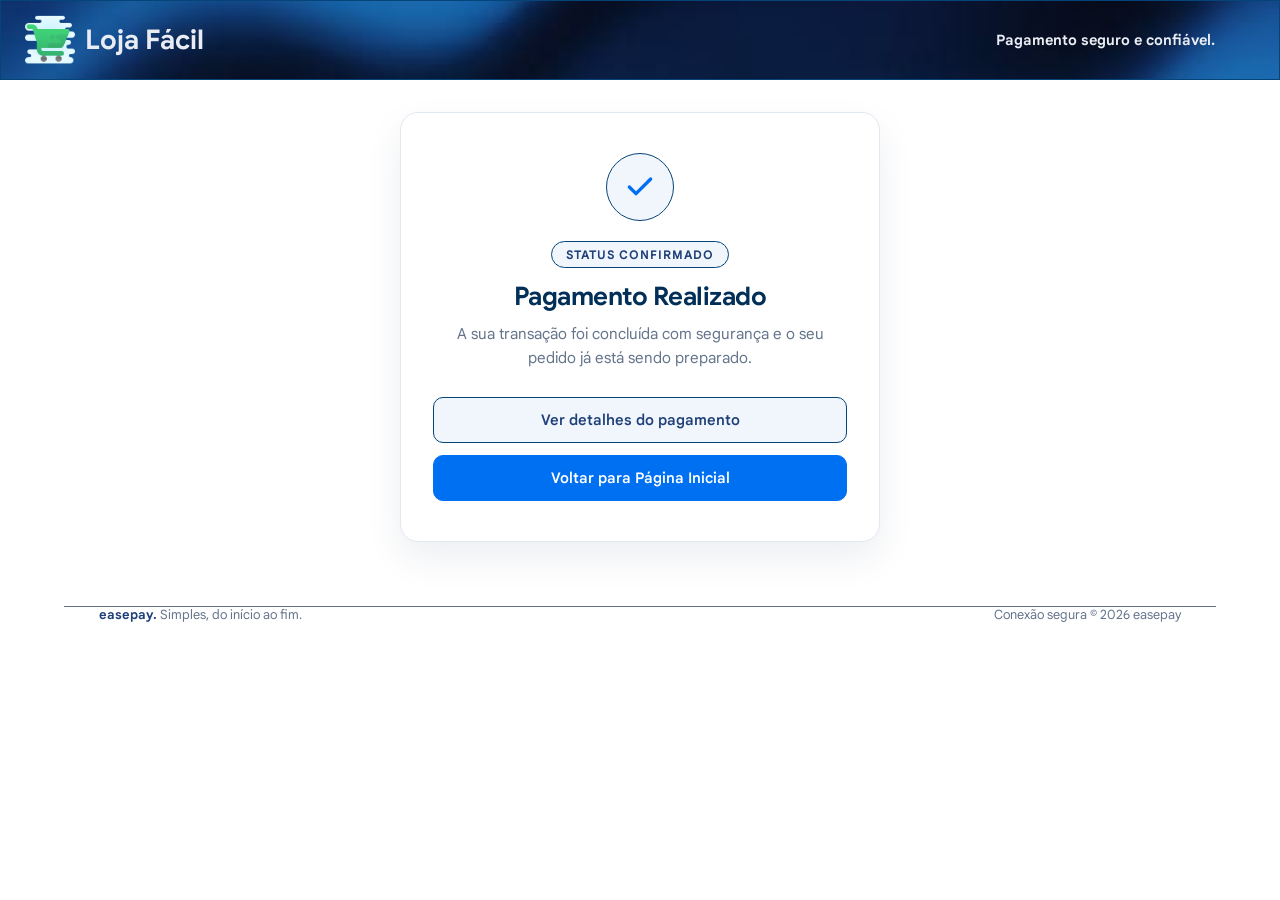
<file: pages/carriedOut.html>
<!DOCTYPE html>
<html lang="pt-br">
<head>
    <meta charset="UTF-8">
    <meta name="viewport" content="width=device-width, initial-scale=1.0">
    <title>Compra Realizada!</title>
    <link rel="shortcut icon" href="../assets/media/favicon/favicon_io/favicon.ico" type="image/x-icon">
    <link rel="stylesheet" href="../assets/css/index-carried.css">
    <script defer type="module" src="../assets/js/mainCarriedOut.js"></script>
</head>
<body>
    <header>
        <nav>
            <img src="../assets/media/images/logo/carrinho-logo.png" id="logo-icon" alt="logo">
            <h1>Loja Fácil</h1>
        </nav>
        <nav id="header-info">
            <p>Pagamento seguro e confiável.</p>
        </nav>
    </header>

    <main id="main-carried" class="animate-entry">
        <article class="payment-success-card">
            <div class="success-icon-wrap" aria-hidden="true">
                <svg class="success-check-icon" viewBox="0 0 24 24" fill="none" stroke="currentColor" stroke-width="2.5" stroke-linecap="round" stroke-linejoin="round">
                <polyline points="20 6 9 17 4 12"></polyline>
                </svg>
            </div>

            <span class="success-badge">Status confirmado</span>
            <h2 class="success-title">Pagamento Realizado</h2>
            <p class="success-description">
                A sua transação foi concluída com segurança e o seu pedido já está sendo preparado.
            </p>

            <div class="success-actions">
                <button type="button" id="pay-button" class="btn-action btn-secondary">
                    Ver detalhes do pagamento
                </button>
                <a href="../index.html" target="_self" rel="prev noreferer" class="btn-action btn-primary">
                Voltar para Página Inicial
                </a>
            </div>
        </article>

        <article id="details-article" class="hiddenDetails">
            <section id="details-section" class="animate-entryLeft">
                <aside class="title_container">
                    <img src="../assets/media/images/icons/detalhes.png" alt="Detalhes do Pagamento" class="icon-section">
                    <h3>Detalhes do Pagamento</h3>
                    <div>
                        <button id="close-details">X</button>
                    </div>
                </aside>
                <aside id="default-details" class="default">
                    <div class="default_bg"><img class="default_icon" src="../assets/media/images/icons/carrinho.svg" alt="Carrinho de compras"></div>
                    <h3>Nenhum pagamento realizado.</h3>
                    <p>Compre um produto para ver os detalhes do pagamento.</p>
                </aside>
                <aside id="details-content">
                    <div class="details_subcontainer">
                        <p>
                            Produto:
                            <span id="item-name"></span>
                        </p>
                        <p>
                            Itens comprados:
                            <span id="items-element">0</span>
                        </p>
                        <p>
                            Subtotal:
                            <span id="sub-element">0,00</span>
                        </p>
                    </div>
                    <div class="details_subcontainer">
                        <p>
                            Valor do Desconto:
                            <span id="discount-value" class="discount">0,00</span>
                        </p>
                        <p>
                            Valor Final:
                            <span id="total-element" class="money">0,00</span>
                        </p>
                    </div>
                </aside>
            </section>
        </article>
    </main>

    <footer>
      <span id="footer-box">
        <span class="footer_title">
            easepay.
        </span>
        Simples, do início ao fim.
      </span>
      <div class="footer_links">
        <span data-icon="lock"></span>
        <span>Conexão segura</span>
        <span>© 2026 easepay</span>
      </div>  
    </footer>
</body>
</html>
</file>
<file: assets/css/index-carried.css>
/* CSS de Configurações Globais */
@import url('global/normalize.css');
@import url('global/normalize-carriedOut.css');
@import url('global/variables.css');
@import url('global/font.css');

/* CSS das Seções de Compra Realizada */
@import url('components/purchase/header-purchase.css');
@import url('components/carriedOut/cardpay-carriedOut.css');
@import url('components/carriedOut/details-carriedOut.css');
@import url('components/carriedOut/footer-carriedOut.css');

/* CSS da Interface de usuário de Compra Realizada */
@import url('ui/carriedOut-ui/closeDetailsButton.css');
@import url('ui/purchase-ui/icons-purchase.css');

/* CSS das Animações */
@import url('global/animation.css');
</file>
